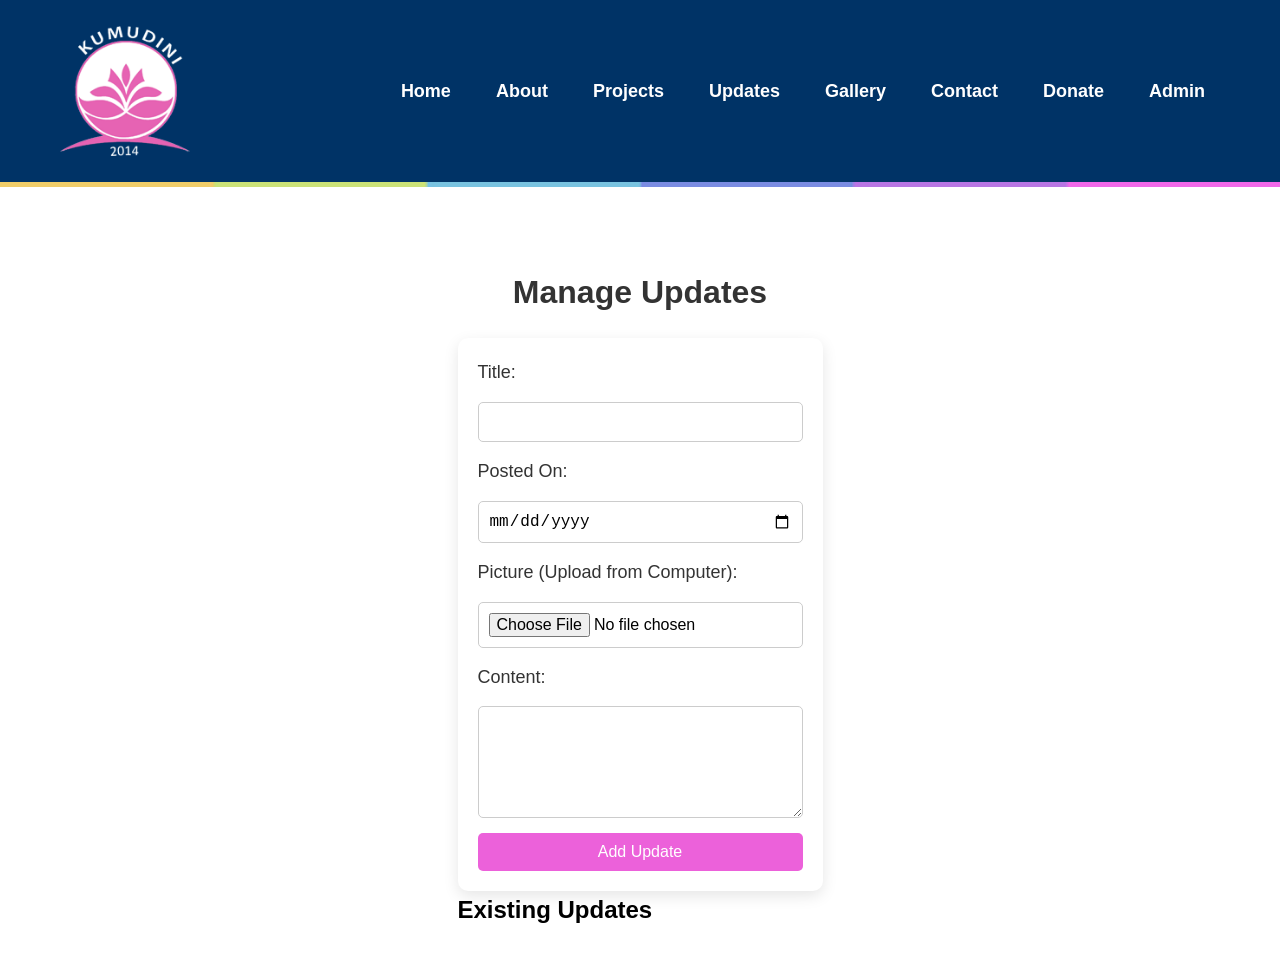
<file: admin.html>
<!DOCTYPE html>
<html lang="en">
<head>
    <meta charset="UTF-8">
    <meta name="viewport" content="width=device-width, initial-scale=1.0">
    <title>Admin - Manage Updates</title>
    <link rel="stylesheet" href="updates.css">
    <script defer src="admin.js"></script>
</head>
<body>
    <header>
        <div class="header-content">
            <img src="logo_kumudini.png" alt="Kumudini Logo" class="logo">
            <nav>
                <a href="index.html" class="nav-btn">Home</a>
                <a href="about.html" class="nav-btn">About</a>
                <a href="projects.html" class="nav-btn">Projects</a>
                <a href="updates.html" class="nav-btn">Updates</a>
                <a href="gallery.html" class="nav-btn">Gallery</a>
                <a href="contact.html" class="nav-btn">Contact</a>
                <a href="donate.html" class="nav-btn">Donate</a>
                <a href="admin.html" class="nav-btn active">Admin</a>
            </nav>
        </div>
    </header>
    <hr class="rainbow-line">

    <main class="admin-container">
        <h1>Manage Updates</h1>
        <form id="update-form">
            <label for="update-title">Title:</label>
            <input type="text" id="update-title" name="title" required>

            <label for="update-date">Posted On:</label>
            <input type="date" id="update-date" name="date" required>

            <label for="update-picture">Picture (Upload from Computer):</label>
            <input type="file" id="update-picture" name="picture" accept="image/*" required>

            <label for="update-content">Content:</label>
            <textarea id="update-content" name="content" rows="5" required></textarea>

            <button type="submit">Add Update</button>
        </form>

        <h2>Existing Updates</h2>
        <ul class="updates-list" id="admin-updates-list"></ul>
    </main>
</body>
</html>
</file>
<file: updates.css>
/* Reset default styles */
* {
    margin: 0;
    padding: 0;
    box-sizing: border-box;
}

body {
    font-family: Arial, sans-serif;
    line-height: 1.6;
    min-height: 100vh; /* Ensure body takes full viewport height */
    display: flex;
    flex-direction: column;
}

header {
    background-color: #003366;
    padding: 26px 0;
    position: relative;
    width: 100%;
}

.header-content {
    display: flex;
    align-items: center;
    justify-content: space-between;
    max-width: 1200px;
    margin: 0 auto;
    padding: 0 20px;
}

.logo {
    height: 130px;
    width: auto;
}

nav {
    display: flex;
    gap: 15px;
}

.nav-btn {
    color: white;
    text-decoration: none;
    font-size: 18px;
    font-weight: bold;
    padding: 8px 15px;
    transition: background-color 0.3s ease;
}

.nav-btn:hover {
    background-color: rgba(255, 255, 255, 0.1);
}

.nav-btn.active {
    border-radius: 5px;
}

.rainbow-line {
    background-image: url('clr.jpg');
    background-size: cover;
    background-position: center;
    height: 5px;
    width: 100%;
    border: none;
    margin: 0;
}

header.rainbow-line {
    top: 182px;
}

/* Updates Section */
.updates-container {
    max-width: 1200px;
    margin: 35px auto 40px;
    padding: 0 20px;
    flex: 1; /* Allow main content to grow and push footer down */
}

.updates-container h1 {
    font-size: 32px;
    color: #333;
    margin-top: 0;
    text-align: left;
    transform: translateX(-5px);
}

.updates-grid {
    display: grid;
    grid-template-columns: repeat(3, 1fr);
    gap: 20px;
    margin-top: 20px;
}

.update-item {
    background-color: white;
    border-radius: 10px;
    box-shadow: 0 5px 15px rgba(0, 0, 0, 0.1);
    padding: 15px;
    text-align: center;
    cursor: pointer;
    transition: transform 0.3s ease;
}

.update-item:hover {
    transform: translateY(-5px);
}

.update-item img {
    max-width: 100%;
    height: auto;
    border-radius: 5px;
}

.update-item h3 {
    font-size: 18px;
    color: #333;
    margin: 10px 0 5px;
}

.update-item .date {
    font-size: 14px;
    color: #777;
    margin-bottom: 10px;
}

.update-item .preview {
    font-size: 16px;
    color: #555;
    overflow: hidden;
    text-overflow: ellipsis;
    display: -webkit-box;
    -webkit-line-clamp: 2;
    -webkit-box-orient: vertical;
}

/* Last item (10th) centered */
.updates-grid .update-item:nth-child(10) {
    grid-column: 2 / 3;
}

/* Detail Section */
.update-details {
    display: none;
    max-width: 800px;
    margin: 40px auto;
    padding: 20px;
    background-color: white;
    border-radius: 10px;
    box-shadow: 0 5px 15px rgba(0, 0, 0, 0.1);
    text-align: center;
}

.update-details h2 {
    font-size: 24px;
    color: #333;
    margin-bottom: 10px;
}

.update-details p {
    font-size: 18px;
    color: #555;
    margin-bottom: 15px;
}

.update-details button {
    padding: 10px 20px;
    background-color: #ff4500;
    color: white;
    border: none;
    border-radius: 5px;
    font-size: 16px;
    cursor: pointer;
    transition: background-color 0.3s ease;
}

.update-details button:hover {
    background-color: #d32f2f;
}

/* Footer */
footer {
    background-color: #003366;
    color: white;
    text-align: center;
    padding: 10px 0;
    width: 100%;
    /* Removed position: absolute to allow natural flow */
}

.footer-content {
    max-width: 1200px;
    margin: 0 auto;
    display: flex;
    flex-wrap: wrap;
    justify-content: space-around;
    align-items: flex-start;
    padding: 0 20px;
}

.connect-with-us, .get-in-touch {
    margin: 10px;
}

.connect-with-us h3, .get-in-touch h3 {
    font-size: 16px;
    margin-bottom: 5px;
    color: white;
}

.social-icon {
    width: 30px;
    height: 30px;
    margin: 0 8px;
    transition: opacity 0.3s ease;
}

.social-icon:hover {
    opacity: 0.8;
}

.get-in-touch p {
    font-size: 14px;
    margin: 3px 0;
}

.get-in-touch a {
    color: white;
    text-decoration: none;
}

.get-in-touch a:hover {
    text-decoration: underline;
}

.copyright {
    width: 100%;
    font-size: 15px;
    margin-top: 10px;
}

/* Responsive Design */
@media (max-width: 768px) {
    .header-content {
        flex-direction: column;
        text-align: center;
    }

    .logo {
        position: static;
        margin-bottom: 20px;
    }

    nav {
        flex-wrap: wrap;
        justify-content: center;
    }

    .updates-container {
        margin-top: 250px;
    }

    .updates-grid {
        grid-template-columns: 1fr;
    }

    .updates-grid .update-item:nth-child(10) {
        grid-column: auto;
    }
}

/* Admin Container (unchanged) */
.admin-container {
    max-width: 800px;
    margin: 80px auto 40px;
    padding: 0 20px;
}

.admin-container h1 {
    font-size: 32px;
    color: #333;
    margin-bottom: 20px;
    text-align: center;
}

#update-form {
    display: flex;
    flex-direction: column;
    gap: 15px;
    background-color: white;
    padding: 20px;
    border-radius: 10px;
    box-shadow: 0 5px 15px rgba(0, 0, 0, 0.1);
}

#update-form label {
    font-size: 18px;
    color: #333;
}

#update-form input,
#update-form textarea {
    padding: 10px;
    font-size: 16px;
    border: 1px solid #ccc;
    border-radius: 5px;
}

#update-form button {
    padding: 10px;
    background-color: #ec61da;
    color: white;
    border: none;
    border-radius: 5px;
    font-size: 16px;
    cursor: pointer;
    transition: background-color 0.3s ease;
}

#update-form button:hover {
    background-color: #d32f2f;
}

#admin-updates-list li {
    display: flex;
    justify-content: space-between;
    align-items: center;
    padding: 10px;
    border-bottom: 1px solid #eee;
}

#admin-updates-list button {
    background-color: #d32f2f;
    color: white;
    border: none;
    padding: 5px 10px;
    border-radius: 5px;
    cursor: pointer;
}

#admin-updates-list button:hover {
    background-color: #b71c1c;
}

.update-details img {
    margin: 10px 0;
    border-radius: 5px;
}

.update-details h2 {
    margin: 10px 0;
}

.update-details p {
    margin: 5px 0;
}
</file>
<file: Kumudini_Website/updates.css>
/* Reset default styles */
* {
    margin: 0;
    padding: 0;
    box-sizing: border-box;
}

body {
    font-family: Arial, sans-serif;
    line-height: 1.6;
    min-height: 100vh; /* Ensure body takes full viewport height */
    display: flex;
    flex-direction: column;
}

header {
    background-color: #003366;
    padding: 26px 0;
    position: relative;
    width: 100%;
}

.header-content {
    display: flex;
    align-items: center;
    justify-content: space-between;
    max-width: 1200px;
    margin: 0 auto;
    padding: 0 20px;
}

.logo {
    height: 130px;
    width: auto;
}

nav {
    display: flex;
    gap: 15px;
}

.nav-btn {
    color: white;
    text-decoration: none;
    font-size: 18px;
    font-weight: bold;
    padding: 8px 15px;
    transition: background-color 0.3s ease;
}

.nav-btn:hover {
    background-color: rgba(255, 255, 255, 0.1);
}

.nav-btn.active {
    border-radius: 5px;
}

.rainbow-line {
    background-image: url('clr.jpg');
    background-size: cover;
    background-position: center;
    height: 5px;
    width: 100%;
    border: none;
    margin: 0;
}

header.rainbow-line {
    top: 182px;
}

/* Updates Section */
.updates-container {
    max-width: 1200px;
    margin: 35px auto 40px;
    padding: 0 20px;
    flex: 1; /* Allow main content to grow and push footer down */
}

.updates-container h1 {
    font-size: 32px;
    color: #333;
    margin-top: 0;
    text-align: left;
    transform: translateX(-5px);
}

.updates-grid {
    display: grid;
    grid-template-columns: repeat(3, 1fr);
    gap: 20px;
    margin-top: 20px;
}

.update-item {
    background-color: white;
    border-radius: 10px;
    box-shadow: 0 5px 15px rgba(0, 0, 0, 0.1);
    padding: 15px;
    text-align: center;
    cursor: pointer;
    transition: transform 0.3s ease;
}

.update-item:hover {
    transform: translateY(-5px);
}

.update-item img {
    max-width: 100%;
    height: auto;
    border-radius: 5px;
}

.update-item h3 {
    font-size: 18px;
    color: #333;
    margin: 10px 0 5px;
}

.update-item .date {
    font-size: 14px;
    color: #777;
    margin-bottom: 10px;
}

.update-item .preview {
    font-size: 16px;
    color: #555;
    overflow: hidden;
    text-overflow: ellipsis;
    display: -webkit-box;
    -webkit-line-clamp: 2;
    -webkit-box-orient: vertical;
}

/* Last item (10th) centered */
.updates-grid .update-item:nth-child(10) {
    grid-column: 2 / 3;
}

/* Detail Section */
.update-details {
    display: none;
    max-width: 800px;
    margin: 40px auto;
    padding: 20px;
    background-color: white;
    border-radius: 10px;
    box-shadow: 0 5px 15px rgba(0, 0, 0, 0.1);
    text-align: center;
}

.update-details h2 {
    font-size: 24px;
    color: #333;
    margin-bottom: 10px;
}

.update-details p {
    font-size: 18px;
    color: #555;
    margin-bottom: 15px;
}

.update-details button {
    padding: 10px 20px;
    background-color: #ff4500;
    color: white;
    border: none;
    border-radius: 5px;
    font-size: 16px;
    cursor: pointer;
    transition: background-color 0.3s ease;
}

.update-details button:hover {
    background-color: #d32f2f;
}

/* Footer */
footer {
    background-color: #003366;
    color: white;
    text-align: center;
    padding: 10px 0;
    width: 100%;
    /* Removed position: absolute to allow natural flow */
}

.footer-content {
    max-width: 1200px;
    margin: 0 auto;
    display: flex;
    flex-wrap: wrap;
    justify-content: space-around;
    align-items: flex-start;
    padding: 0 20px;
}

.connect-with-us, .get-in-touch {
    margin: 10px;
}

.connect-with-us h3, .get-in-touch h3 {
    font-size: 16px;
    margin-bottom: 5px;
    color: white;
}

.social-icon {
    width: 30px;
    height: 30px;
    margin: 0 8px;
    transition: opacity 0.3s ease;
}

.social-icon:hover {
    opacity: 0.8;
}

.get-in-touch p {
    font-size: 14px;
    margin: 3px 0;
}

.get-in-touch a {
    color: white;
    text-decoration: none;
}

.get-in-touch a:hover {
    text-decoration: underline;
}

.copyright {
    width: 100%;
    font-size: 15px;
    margin-top: 10px;
}

/* Responsive Design */
@media (max-width: 768px) {
    .header-content {
        flex-direction: column;
        text-align: center;
    }

    .logo {
        position: static;
        margin-bottom: 20px;
    }

    nav {
        flex-wrap: wrap;
        justify-content: center;
    }

    .updates-container {
        margin-top: 250px;
    }

    .updates-grid {
        grid-template-columns: 1fr;
    }

    .updates-grid .update-item:nth-child(10) {
        grid-column: auto;
    }
}

/* Admin Container (unchanged) */
.admin-container {
    max-width: 800px;
    margin: 80px auto 40px;
    padding: 0 20px;
}

.admin-container h1 {
    font-size: 32px;
    color: #333;
    margin-bottom: 20px;
    text-align: center;
}

#update-form {
    display: flex;
    flex-direction: column;
    gap: 15px;
    background-color: white;
    padding: 20px;
    border-radius: 10px;
    box-shadow: 0 5px 15px rgba(0, 0, 0, 0.1);
}

#update-form label {
    font-size: 18px;
    color: #333;
}

#update-form input,
#update-form textarea {
    padding: 10px;
    font-size: 16px;
    border: 1px solid #ccc;
    border-radius: 5px;
}

#update-form button {
    padding: 10px;
    background-color: #ec61da;
    color: white;
    border: none;
    border-radius: 5px;
    font-size: 16px;
    cursor: pointer;
    transition: background-color 0.3s ease;
}

#update-form button:hover {
    background-color: #d32f2f;
}

#admin-updates-list li {
    display: flex;
    justify-content: space-between;
    align-items: center;
    padding: 10px;
    border-bottom: 1px solid #eee;
}

#admin-updates-list button {
    background-color: #d32f2f;
    color: white;
    border: none;
    padding: 5px 10px;
    border-radius: 5px;
    cursor: pointer;
}

#admin-updates-list button:hover {
    background-color: #b71c1c;
}

.update-details img {
    margin: 10px 0;
    border-radius: 5px;
}

.update-details h2 {
    margin: 10px 0;
}

.update-details p {
    margin: 5px 0;
}
</file>
